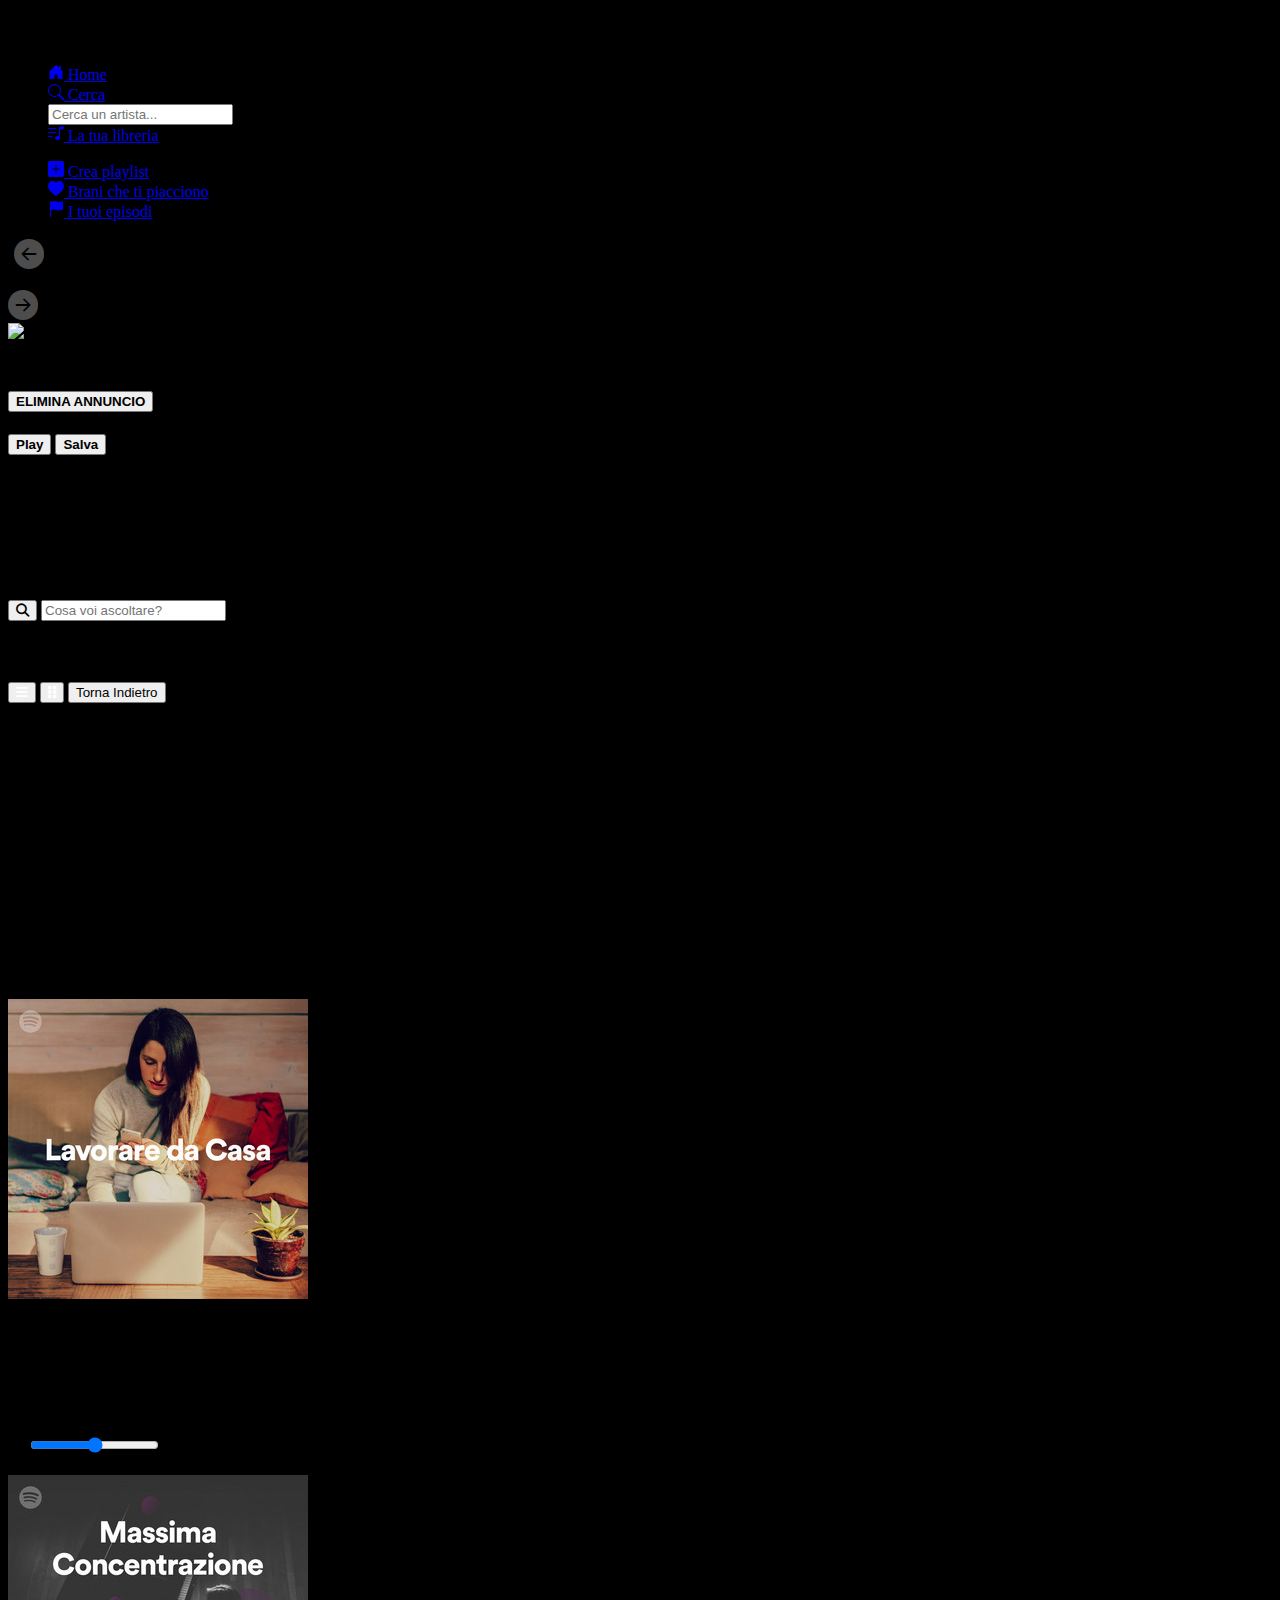
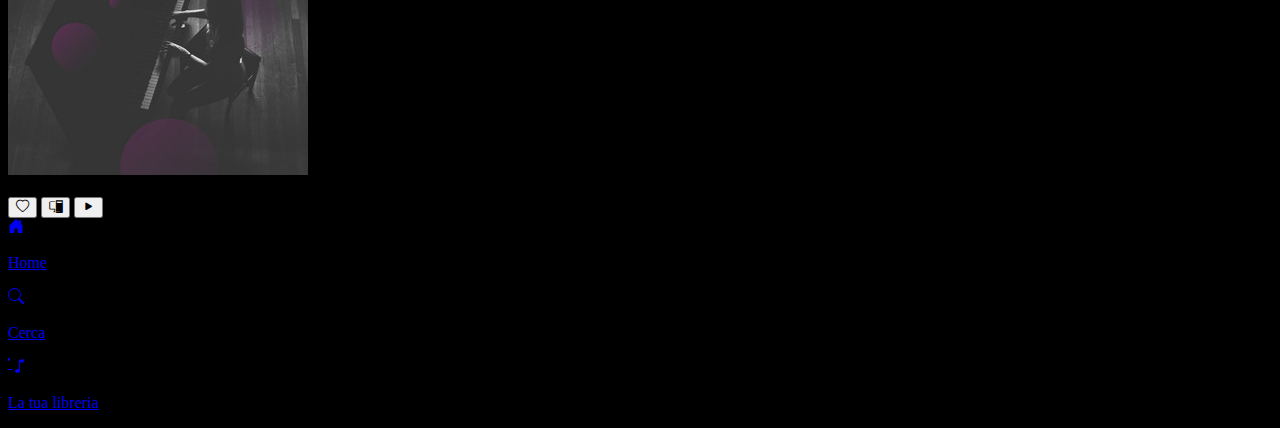
<file: index.html>
<!DOCTYPE html>
<html lang="en">
  <head>
    <meta charset="utf-8" />
    <meta name="viewport" content="width=device-width, initial-scale=1" />
    <title>SpotifyCopy-Home</title>
    <link
      href="https://cdn.jsdelivr.net/npm/bootstrap@5.3.5/dist/css/bootstrap.min.css"
      rel="stylesheet"
      integrity="sha384-SgOJa3DmI69IUzQ2PVdRZhwQ+dy64/BUtbMJw1MZ8t5HZApcHrRKUc4W0kG879m7"
      crossorigin="anonymous"
    />
    <link rel="stylesheet" href="https://cdnjs.cloudflare.com/ajax/libs/font-awesome/6.5.1/css/all.min.css" />
    <link href="https://cdn.jsdelivr.net/npm/bootstrap-icons@1.10.5/font/bootstrap-icons.css" rel="stylesheet" />
    <link rel="stylesheet" href="./assets/css/circular-font.css" />
    <link rel="stylesheet" href="./assets/css/search.css" />
    <link rel="stylesheet" href="./assets/css/home.css" />
  </head>
  <body>
    <div id="hero" class="container-fliud">
      <div class="row">
        <!--Colonna di sinistra-->
        <div class="d-none d-md-block col-md-2 text-light pt-4">
          <h5>
            <svg xmlns="http://www.w3.org/2000/svg" width="16" height="16" fill="currentColor" class="bi bi-three-dots" viewBox="0 0 16 16">
              <path d="M3 9.5a1.5 1.5 0 1 1 0-3 1.5 1.5 0 0 1 0 3m5 0a1.5 1.5 0 1 1 0-3 1.5 1.5 0 0 1 0 3m5 0a1.5 1.5 0 1 1 0-3 1.5 1.5 0 0 1 0 3" />
            </svg>
          </h5>

          <!--Prima lista-->
          <ul class="nav flex-column mb-3">
            <li class="nav-item">
              <a class="nav-link text-white px-0" href="#">
                <svg xmlns="http://www.w3.org/2000/svg" width="16" height="16" fill="currentColor" class="bi bi-house-door-fill" viewBox="0 0 16 16">
                  <path
                    d="M6.5 14.5v-3.505c0-.245.25-.495.5-.495h2c.25 0 .5.25.5.5v3.5a.5.5 0 0 0 .5.5h4a.5.5 0 0 0 .5-.5v-7a.5.5 0 0 0-.146-.354L13 5.793V2.5a.5.5 0 0 0-.5-.5h-1a.5.5 0 0 0-.5.5v1.293L8.354 1.146a.5.5 0 0 0-.708 0l-6 6A.5.5 0 0 0 1.5 7.5v7a.5.5 0 0 0 .5.5h4a.5.5 0 0 0 .5-.5"
                  />
                </svg>
                Home</a
              >
            </li>
            <li class="nav-item">
              <a class="nav-link text-white px-0" href="#" id="search-icon">
                <svg xmlns="http://www.w3.org/2000/svg" width="16" height="16" fill="currentColor" class="bi bi-search" viewBox="0 0 16 16">
                  <path
                    d="M11.742 10.344a6.5 6.5 0 1 0-1.397 1.398h-.001q.044.06.098.115l3.85 3.85a1 1 0 0 0 1.415-1.414l-3.85-3.85a1 1 0 0 0-.115-.1zM12 6.5a5.5 5.5 0 1 1-11 0 5.5 5.5 0 0 1 11 0"
                  />
                </svg>
                Cerca
              </a>
              <div id="search-container" class="d-none mt-2">
                <input type="text" id="search-input" class="form-control" placeholder="Cerca un artista..." />
              </div>
            </li>
            <li class="nav-item">
              <a class="nav-link text-white px-0" href="#">
                <svg xmlns="http://www.w3.org/2000/svg" width="16" height="16" fill="currentColor" class="bi bi-music-note-list" viewBox="0 0 16 16">
                  <path d="M12 13c0 1.105-1.12 2-2.5 2S7 14.105 7 13s1.12-2 2.5-2 2.5.895 2.5 2" />
                  <path fill-rule="evenodd" d="M12 3v10h-1V3z" />
                  <path d="M11 2.82a1 1 0 0 1 .804-.98l3-.6A1 1 0 0 1 16 2.22V4l-5 1z" />
                  <path
                    fill-rule="evenodd"
                    d="M0 11.5a.5.5 0 0 1 .5-.5H4a.5.5 0 0 1 0 1H.5a.5.5 0 0 1-.5-.5m0-4A.5.5 0 0 1 .5 7H8a.5.5 0 0 1 0 1H.5a.5.5 0 0 1-.5-.5m0-4A.5.5 0 0 1 .5 3H8a.5.5 0 0 1 0 1H.5a.5.5 0 0 1-.5-.5"
                  />
                </svg>
                La tua libreria</a
              >
            </li>
          </ul>

          <!--Seconda lista-->
          <ul class="nav flex-column mb-3">
            <li class="nav-item">
              <a class="nav-link text-white px-0" href="#">
                <svg xmlns="http://www.w3.org/2000/svg" width="16" height="16" fill="currentColor" class="bi bi-plus-square-fill" viewBox="0 0 16 16">
                  <path
                    d="M2 0a2 2 0 0 0-2 2v12a2 2 0 0 0 2 2h12a2 2 0 0 0 2-2V2a2 2 0 0 0-2-2zm6.5 4.5v3h3a.5.5 0 0 1 0 1h-3v3a.5.5 0 0 1-1 0v-3h-3a.5.5 0 0 1 0-1h3v-3a.5.5 0 0 1 1 0"
                  />
                </svg>
                Crea playlist</a
              >
            </li>
            <li class="nav-item">
              <a class="nav-link text-white px-0" href="#">
                <svg xmlns="http://www.w3.org/2000/svg" width="16" height="16" fill="currentColor" class="bi bi-heart-fill" viewBox="0 0 16 16">
                  <path fill-rule="evenodd" d="M8 1.314C12.438-3.248 23.534 4.735 8 15-7.534 4.736 3.562-3.248 8 1.314" />
                </svg>
                Brani che ti piacciono</a
              >
            </li>
            <li class="nav-item">
              <a class="nav-link text-white px-0" href="#">
                <svg xmlns="http://www.w3.org/2000/svg" width="16" height="16" fill="currentColor" class="bi bi-flag-fill" viewBox="0 0 16 16">
                  <path
                    d="M14.778.085A.5.5 0 0 1 15 .5V8a.5.5 0 0 1-.314.464L14.5 8l.186.464-.003.001-.006.003-.023.009a12 12 0 0 1-.397.15c-.264.095-.631.223-1.047.35-.816.252-1.879.523-2.71.523-.847 0-1.548-.28-2.158-.525l-.028-.01C7.68 8.71 7.14 8.5 6.5 8.5c-.7 0-1.638.23-2.437.477A20 20 0 0 0 3 9.342V15.5a.5.5 0 0 1-1 0V.5a.5.5 0 0 1 1 0v.282c.226-.079.496-.17.79-.26C4.606.272 5.67 0 6.5 0c.84 0 1.524.277 2.121.519l.043.018C9.286.788 9.828 1 10.5 1c.7 0 1.638-.23 2.437-.477a20 20 0 0 0 1.349-.476l.019-.007.004-.002h.001"
                  />
                </svg>
                I tuoi episodi</a
              >
            </li>
          </ul>

          <!--Terza lista-->
          <ul class="nav flex-column" id="lista-da-modificare-randomicamente">
            <!--
            <li class="nav-item">
              <a class="nav-link text-white px-0" href="#">early stage emily syndrome</a>
            </li>
            <li class="nav-item">
              <a class="nav-link text-white px-0" href="#">Be The Young</a>
            </li>
            <li class="nav-item">
              <a class="nav-link text-white px-0" href="#">saggio vibes</a>
            </li>
            <li class="nav-item">
              <a class="nav-link text-white px-0" href="#">2021 lol</a>
            </li>
            <li class="nav-item">
              <a class="nav-link text-white px-0" href="#">that fucking mood</a>
            </li>-->
          </ul>
        </div>

        <!--Colonna di mezzo-->
        <div id="middle-column" class="container col-12 col-md-10 col-xl-9 text-light pt-4">
          <div id="arrow-container" class="position-relative d-none d-md-flex justify-content-between align-items-center mb-2">
            <!--Qui dentro compariranno le freccie per spostarsi da una paggina ad un altra-->
            <!-- Freccia indietro 
            <i class="bi bi-chevron-left m-3 fs-4 text-white"></i>

             Freccia avanti 
            <i class="bi bi-chevron-right m-3 fs-4 text-white" style="left: 2.5rem"></i>-->
          </div>

          <!--Sezione album -->
          <div id="album" class="d-none d-lg-flex mb-4">
            <img id="copertina" class="me-3" alt="copertina album" />
            <div>
              <p>ALBUM</p>
              <button id="nascondi-btn" class="text-secondary rounded-3">
                <strong>ELIMINA ANNUNCIO</strong>
              </button>
              <h1 id="album-title"></h1>
              <p id="album-paragraph"></p>
              <div class="d-flex align-items-center">
                <button id="play-btn" class="btn me-2 rounded-5 px-4">
                  <strong>Play</strong>
                </button>
                <button class="btn btn-outline-light rounded-5 px-4">
                  <strong>Salva</strong>
                </button>
                <i class="bi bi-three-dots ms-3 fs-2"></i>
              </div>
            </div>
          </div>

          <!--Sezione buonasera-->
          <div class="d-flex justify-content-end aligh-items-center">
            <!--Piccolo menù visibile solo su mobile-->
            <div class="d-flex d-md-none justify-content-around w-25">
              <i class="bi bi-bell"></i>
              <i class="bi bi-clock-history"></i>
              <i class="bi bi-gear"></i>
            </div>
          </div>

          <div class="row mb-4" id="buonasera-section">
            <!--
            <div class="col-6 col-md-4">
              <div class="bg-dark mb-3 text-white rounded text-truncate">
                <img src="./assets/imgs/main/image-5.jpg" class="img-fluid me-2 rounded-start" alt="placeholder" />
                early stage emily syndrome
              </div>
            </div>
            <div class="col-6 col-md-4">
              <div class="bg-dark mb-3 text-white rounded text-truncate">
                <img src="./assets/imgs/main/image-6.jpg" class="img-fluid me-2 rounded-start" alt="placeholder" />
                Be The Young
              </div>
            </div>
            <div class="col-6 col-md-4">
              <div class="bg-dark mb-3 text-white rounded text-truncate">
                <img src="./assets/imgs/main/image-7.jpg" class="img-fluid me-2 rounded-start" alt="placeholder" />
                saggio vibes
              </div>
            </div>
            <div class="col-6 col-md-4">
              <div class="bg-dark mb-3 text-white rounded text-truncate">
                <img src="./assets/imgs/main/image-8.jpg" class="img-fluid me-2 rounded-start" alt="placeholder" />
                Brani che ti piacciono
              </div>
            </div>
            <div class="col-6 col-md-4">
              <div class="bg-dark mb-3 text-white rounded text-truncate">
                <img src="./assets/imgs/main/image-9.jpg" class="img-fluid me-2 rounded-start" alt="placeholder" />
                2021 lol
              </div>
            </div>
            <div class="col-6 col-md-4">
              <div class="bg-dark mb-3 text-white rounded text-truncate">
                <img src="./assets/imgs/main/image-10.jpg" class="img-fluid me-2 rounded-start" alt="placeholder" />
                Deep Dive with Ali Abdaal
              </div>
            </div>
            -->
          </div>

          <!--Sezione Altro che ti piace (ora usata per mettere le card)-->
          <!--<h4 class="mb-3">Altro di ciò che ti piace</h4>-->
          <div id="altro-che-ti-piace" class="row d-none d-md-flex justify-content-center">
            <!--Qui dentro compaiono le card-->
            <!--
            <div class="col-12 col-md-6 col-lg-3">
              <div class="card bg-dark text-white border-0 d-flex flex-column justify-content-around align-items-center rounded pt-3 mb-3">
                <img src="./assets/imgs/main/image-1.jpg" class="mb-4" alt="placeholder" />
                <div class="card-body">
                  <p><strong>Hot Hits Italia</strong></p>
                  <p>Autore</p>
                </div>
              </div>
            </div>
            <div class="col-12 col-md-6 col-lg-3">
              <div class="card bg-dark text-white border-0 d-flex flex-column justify-content-around align-items-center rounded pt-3 mb-3">
                <img src="./assets/imgs/main/image-11.jpg" class="mb-4" alt="placeholder" />
                <div class="card-body">
                  <p><strong>Hot Hits Italia</strong></p>
                  <p>Autore</p>
                </div>
              </div>
            </div>
            <div class="col-12 col-md-6 col-lg-3">
              <div class="card bg-dark text-white border-0 d-flex flex-column justify-content-around align-items-center rounded pt-3 mb-3">
                <img src="./assets/imgs/main/image-12.jpg" class="mb-4" alt="placeholder" />
                <div class="card-body">
                  <p><strong>Hot Hits Italia</strong></p>
                  <p>Autore</p>
                </div>
              </div>
            </div>
            <div class="col-12 col-md-6 col-lg-3">
              <div class="card bg-dark text-white border-0 d-flex flex-column justify-content-around align-items-center rounded pt-3 mb-3">
                <img src="./assets/imgs/main/image-13.jpg" class="mb-4" alt="placeholder" />
                <div class="card-body">
                  <p><strong>Hot Hits Italia</strong></p>
                  <p>Autore</p>
                </div>
              </div>-->
          </div>
          <!--
                    <div id="altro-che-ti-piace-small" class="d-flex d-md-none flex-column mb-3 pt-3 bg-dark rounded">
            <div class="d-flex w-100">
              <div class="w-50 d-flex justify-content-center aligh-items-center">
                <img src="./assets/imgs/main/image-19.jpg" class="img-fluid mb-4" alt="placeholder" />
              </div>
              <div>
                <p>Playlist</p>
                <p>Nome playlist</p>
              </div>
            </div>
            <div class="d-flex justify-content-between px-3">
              <div>
                <i class="bi bi-heart-fill"></i>
                <i class="bi bi-three-dots-vertical"></i>
              </div>
              <div class="d-flex justify-content-around w-25">
                <p>Numero brani</p>
                <i class="bi bi-play-circle-fill"></i>
              </div>
            </div>
          </div>
          <div id="altro-che-ti-piace-small" class="d-flex d-md-none flex-column mb-3 pt-3 bg-dark rounded">
            <div class="d-flex w-100">
              <div class="w-50 d-flex justify-content-center aligh-items-center">
                <img src="./assets/imgs/main/image-10.jpg" class="img-fluid mb-4" alt="placeholder" />
              </div>
              <div>
                <p>Playlist</p>
                <p>Nome playlist</p>
              </div>
            </div>
            <div class="d-flex justify-content-between px-3">
              <div>
                <i class="bi bi-heart-fill"></i>
                <i class="bi bi-three-dots-vertical"></i>
              </div>
              <div class="d-flex justify-content-around w-25">
                <p>Numero brani</p>
                <i class="bi bi-play-circle-fill"></i>
              </div>
            </div>
          </div>
          <div id="altro-che-ti-piace-small" class="d-flex d-md-none flex-column mb-3 pt-3 bg-dark rounded">
            <div class="d-flex w-100">
              <div class="w-50 d-flex justify-content-center aligh-items-center">
                <img src="./assets/imgs/main/image-8.jpg" class="img-fluid mb-4" alt="placeholder" />
              </div>
              <div>
                <p>Playlist</p>
                <p>Nome playlist</p>
              </div>
            </div>
            <div class="d-flex justify-content-between px-3">
              <div>
                <i class="bi bi-heart-fill"></i>
                <i class="bi bi-three-dots-vertical"></i>
              </div>
              <div class="d-flex justify-content-around w-25">
                <p>Numero brani</p>
                <i class="bi bi-play-circle-fill"></i>
              </div>
            </div>
          </div>
          <div id="altro-che-ti-piace-small" class="d-flex d-md-none flex-column mb-3 pt-3 bg-dark rounded">
            <div class="d-flex w-100">
              <div class="w-50 d-flex justify-content-center aligh-items-center">
                <img src="./assets/imgs/main/image-5.jpg" class="img-fluid mb-4" alt="placeholder" />
              </div>
              <div>
                <p>Playlist</p>
                <p>Nome playlist</p>
              </div>
            </div>
            <div class="d-flex justify-content-between px-3">
              <div>
                <i class="bi bi-heart-fill"></i>
                <i class="bi bi-three-dots-vertical"></i>
              </div>
              <div class="d-flex justify-content-around w-25">
                <p>Numero brani</p>
                <i class="bi bi-play-circle-fill"></i>
              </div>
            </div>
          </div>
          -->
        </div>
        <!-- Sezione ricerca -->
        <div id="search-results" class="col-8 md-col-12 p-4 d-none">
          <h3 class="text-light">Cerca</h3>

          <div class="input-group mb-4">
            <button class="btn btn-dark" id="search-button"><i class="fa-solid fa-magnifying-glass"></i></button>
            <input type="text" id="search-input" class="form-control bg-dark border-0" placeholder="Cosa voi ascoltare?" style="color: #ffffff" />
          </div>
          <h4 class="text-light">Sfoglia tutto</h4>
          <div class="btn-group justify-content-end" role="group" aria-label="Basic mixed styles example">
            <button class="btn btn-dark" id="clear-button"><i class="fa-solid fa-bars" style="color: #ffffff"></i></button>
            <button class="btn btn-dark" id="close-button"><i class="fa-solid fa-grip-vertical" style="color: #ffffff"></i></button>
            <button id="back-button-home" class="btn btn-dark">Torna Indietro</button>
          </div>
          <div class="d-flex justify-content-bet md-text-center">
            <div class="row" id="results-container">
              <!-- Colonna -->
            </div>
          </div>
        </div>
        <!--Colonna di destra-->
        <div class="col-1 d-none d-xl-block text-light pt-4" id="left-column">
          <div class="d-flex justify-content-between aligh-items-center" id="friends-section">
            <h6 class="d-inline-block text-truncate w-50">
              <strong>Attività amici</strong>
            </h6>
            <div class="d-flex justify-content-evenly">
              <i class="bi bi-person-plus"></i>
              <i class="bi bi-x" id="close-window"></i>
            </div>
          </div>

          <div class="mb-3 friends-block d-flex justify-content-around aligh-items-top">
            <i class="bi bi-person-circle me-2"></i>
            <div class="text-truncate">
              <strong>Charlie Hookham</strong><br />
              In Camera - Yumi Zouma<br />
              4 ore
            </div>
          </div>
          <div class="mb-3 friends-block d-flex justify-content-around aligh-items-top">
            <i class="bi bi-person-circle me-2"></i>
            <div class="text-truncate">
              <strong>lightdark02</strong><br />
              Aimed to Kill - Jade LeMac<br />
              8 ore
            </div>
          </div>
          <div class="friends-block d-flex justify-content-around aligh-items-top">
            <i class="bi bi-person-circle me-2"></i>
            <div class="text-truncate">
              <strong>Valeria Traverso</strong><br />
              New Kings - Sleeping Wolf<br />
              3 giorni
            </div>
          </div>
        </div>
      </div>
    </div>

    <!--Player bar per schermi grandi-->
    <div id="player" class="d-none d-md-flex row bg-dark text-white align-items-center py-4 px-4">
      <div class="col-3 d-flex align-items-center">
        <!--Sezione di sinistra del player (Img, nome canzone e autore)-->
        <img src="./assets/imgs/main/image-16.jpg" class="me-2" alt="brano" />
        <div>
          <div>Fat Funny Friend</div>
          <div class="small">Maddie Zahm</div>
        </div>
        <svg xmlns="http://www.w3.org/2000/svg" width="16" height="16" fill="currentColor" class="bi bi-heart ms-4" viewBox="0 0 16 16">
          <path
            d="m8 2.748-.717-.737C5.6.281 2.514.878 1.4 3.053c-.523 1.023-.641 2.5.314 4.385.92 1.815 2.834 3.989 6.286 6.357 3.452-2.368 5.365-4.542 6.286-6.357.955-1.886.838-3.362.314-4.385C13.486.878 10.4.28 8.717 2.01zM8 15C-7.333 4.868 3.279-3.04 7.824 1.143q.09.083.176.171a3 3 0 0 1 .176-.17C12.72-3.042 23.333 4.867 8 15"
          />
        </svg>
      </div>
      <div class="col-6 text-center d-flex flex-column aligh-items-center">
        <!--Sezione centrale del player (controlli)-->
        <div class="col-6 d-flex flex-column align-items-center" style="width: 100%">
          <!-- Controlli -->
          <div class="d-flex align-items-center gap-3">
            <i class="bi bi-shuffle pointer-hover"></i>
            <i class="bi bi-skip-backward-fill fs-5 pointer-hover"></i>
            <i class="bi bi-play-circle-fill fs-2 pointer-hover"></i>
            <i class="bi bi-skip-forward-fill fs-5 pointer-hover"></i>
            <i class="bi bi-repeat pointer-hover"></i>
          </div>
        </div>
        <!--Barra avanzamento della canzone-->
        <div class="d-flex align-items-center gap-2 w-100 mt-1">
          <small>1:32</small>
          <div id="barra-avanzamento" class="flex-grow-1 bg-secondary rounded" style="height: 4px">
            <div class="bg-white" style="width: 35%; height: 100%"></div>
          </div>
          <small>3:45</small>
        </div>
      </div>
      <div class="col-3 d-flex justify-content-end">
        <!--Sezione destra (volume & altro)-->
        <div class="col-3 d-flex justify-content-end align-items-center gap-3">
          <i id="mic-btn" class="bi bi-mic"></i>
          <i id="list-btn" class="bi bi-list"></i>
          <i id="pc-btn" class="bi bi-pc-display"></i>
          <div class="d-flex align-items-center gap-2">
            <i class="bi bi-volume-up volume-btn"></i>
            <input type="range" class="volume-slider d-none" min="0" max="100" value="50" />
          </div>
          <i class="bi bi-arrows-angle-expand"></i>
        </div>
      </div>
    </div>

    <!--Player bar per schermi piccoli-->
    <div class="mobile-player-bar d-md-none d-flex aligh-items-center rounded">
      <img src="./assets/imgs/main/image-3.jpg" alt="Copertina" class="cover" />
      <div class="track-text">
        <span class="track-title">Supernatural Parody</span>
        <span class="track-artist">The Hillywood Show</span>
      </div>

      <!--Controlli player bar per schermi piccoli-->
      <div class="icons d-flex justify-content-evenly w-25">
        <button class="icon-btn"><i class="bi bi-heart"></i></button>
        <button class="icon-btn"><i class="bi bi-pc-display"></i></button>
        <button class="icon-btn"><i class="bi bi-play-fill"></i></button>
      </div>
    </div>

    <!--Controlli per schermi piccoli-->
    <div id="mobile-nav" class="d-md-none d-flex justify-content-evenly position-sticky bottom-0 w-100">
      <a class="nav-link text-white px-0 d-flex flex-column align-items-center" href="#">
        <svg xmlns="http://www.w3.org/2000/svg" width="16" height="16" fill="currentColor" class="bi bi-house-door-fill" viewBox="0 0 16 16">
          <path
            d="M6.5 14.5v-3.505c0-.245.25-.495.5-.495h2c.25 0 .5.25.5.5v3.5a.5.5 0 0 0 .5.5h4a.5.5 0 0 0 .5-.5v-7a.5.5 0 0 0-.146-.354L13 5.793V2.5a.5.5 0 0 0-.5-.5h-1a.5.5 0 0 0-.5.5v1.293L8.354 1.146a.5.5 0 0 0-.708 0l-6 6A.5.5 0 0 0 1.5 7.5v7a.5.5 0 0 0 .5.5h4a.5.5 0 0 0 .5-.5"
          />
        </svg>
        <p>Home</p>
      </a>

      <a class="nav-link text-white px-0 d-flex flex-column align-items-center" id="open-search" href="#">
        <svg xmlns="http://www.w3.org/2000/svg" width="16" height="16" fill="currentColor" class="bi bi-search" viewBox="0 0 16 16">
          <path
            d="M11.742 10.344a6.5 6.5 0 1 0-1.397 1.398h-.001q.044.06.098.115l3.85 3.85a1 1 0 0 0 1.415-1.414l-3.85-3.85a1 1 0 0 0-.115-.1zM12 6.5a5.5 5.5 0 1 1-11 0 5.5 5.5 0 0 1 11 0"
          />
        </svg>
        <p>Cerca</p>
      </a>

      <a class="nav-link text-white px-0 d-flex flex-column align-items-center" href="#">
        <svg xmlns="http://www.w3.org/2000/svg" width="16" height="16" fill="currentColor" class="bi bi-music-note-list" viewBox="0 0 16 16">
          <path d="M12 13c0 1.105-1.12 2-2.5 2S7 14.105 7 13s1.12-2 2.5-2 2.5.895 2.5 2" />
          <path fill-rule="evenodd" d="M12 3v10h-1V3z" />
          <path d="M11 2.82a1 1 0 0 1 .804-.98l3-.6A1 1 0 0 1 16 2.22V4l-5 1z" />
          <path
            fill-rule="evenodd"
            d="M0 11.5a.5.5 0 0 1 .5-.5H4a.5.5 0 0 1 0 1H.5a.5.5 0 0 1-.5-.5m0-4A.5.5 0 0 1 .5 3H8a.5.5 0 0 1 0 1H.5a.5.5 0 0 1-.5-.5m0-4A.5.5 0 0 1 .5 3H8a.5.5 0 0 1 0 1H.5a.5.5 0 0 1-.5-.5"
          />
        </svg>
        <p>La tua libreria</p>
      </a>
    </div>

    <script
      src="https://cdn.jsdelivr.net/npm/bootstrap@5.3.5/dist/js/bootstrap.bundle.min.js"
      integrity="sha384-k6d4wzSIapyDyv1kpU366/PK5hCdSbCRGRCMv+eplOQJWyd1fbcAu9OCUj5zNLiq"
      crossorigin="anonymous"
    ></script>
    <script src="./assets/js/search.js"></script>
    <script src="./assets/js/index.js"></script>
  </body>
</html>
</file>
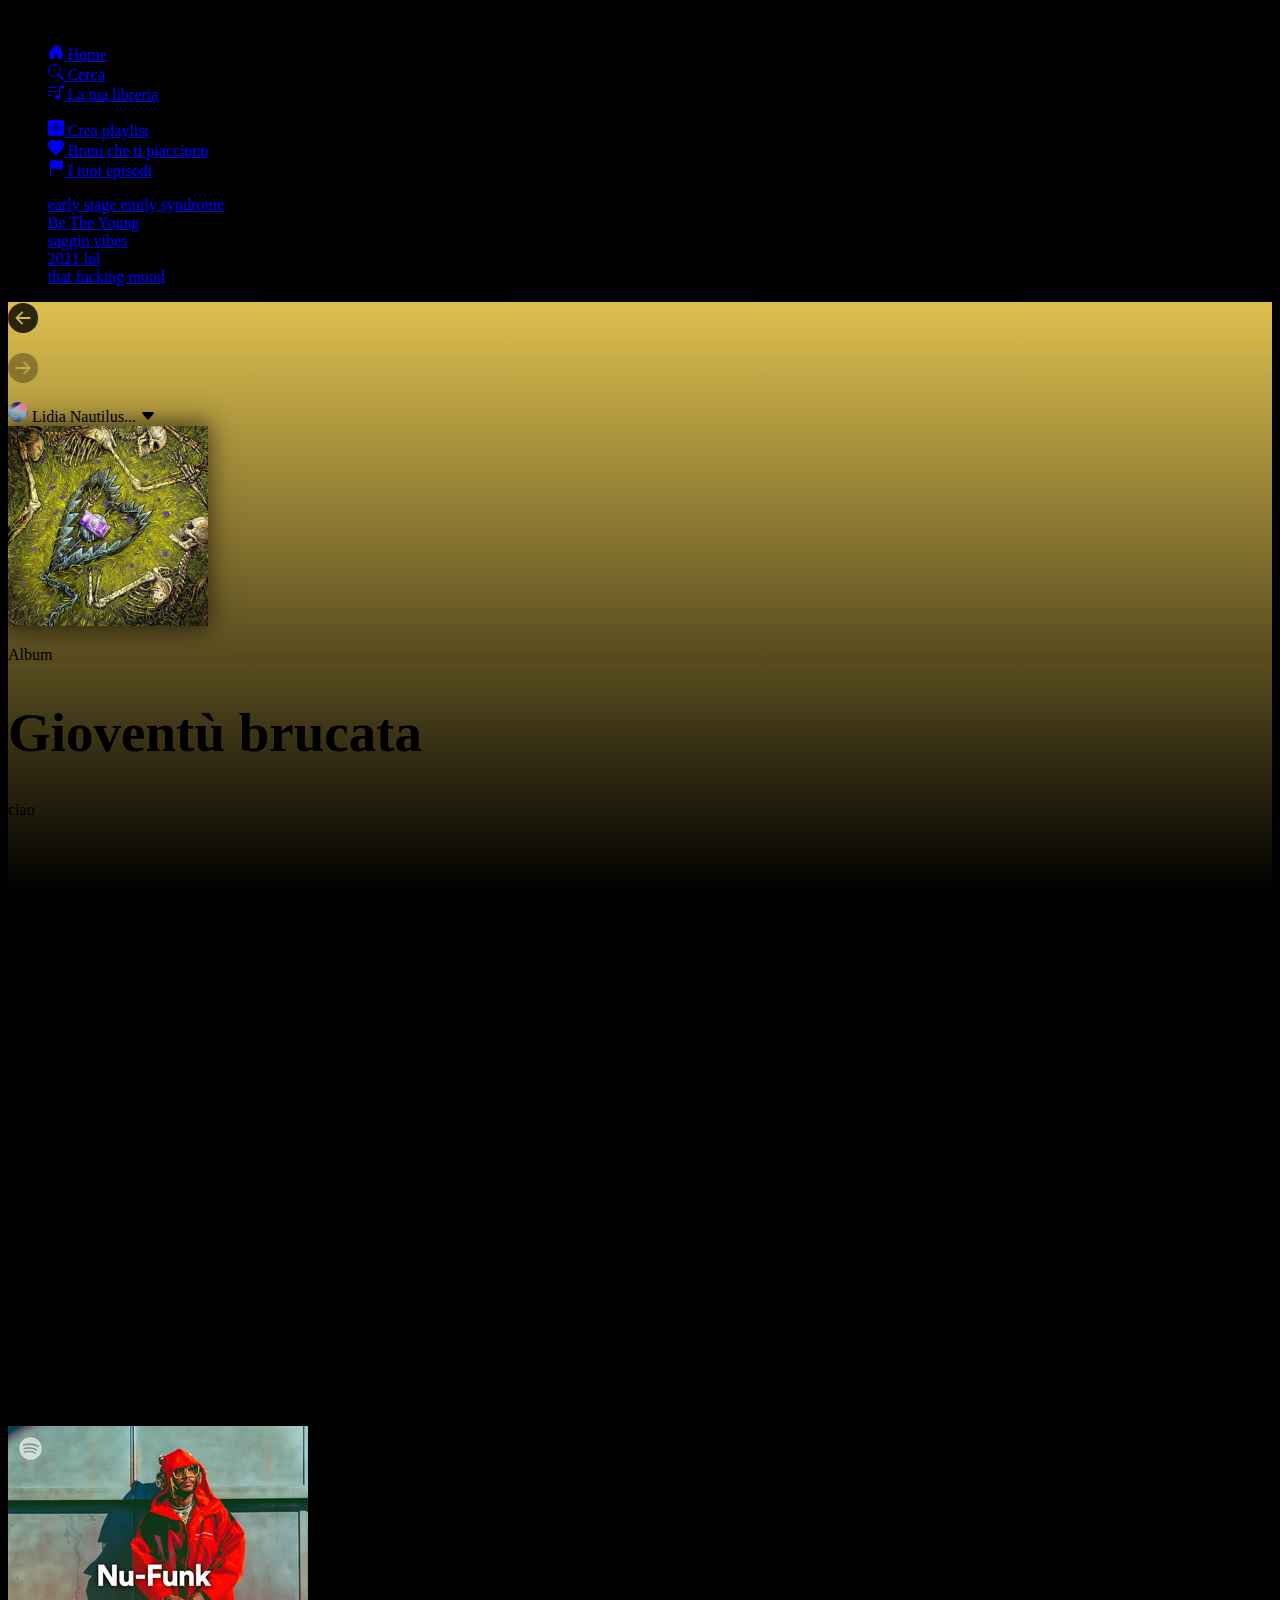
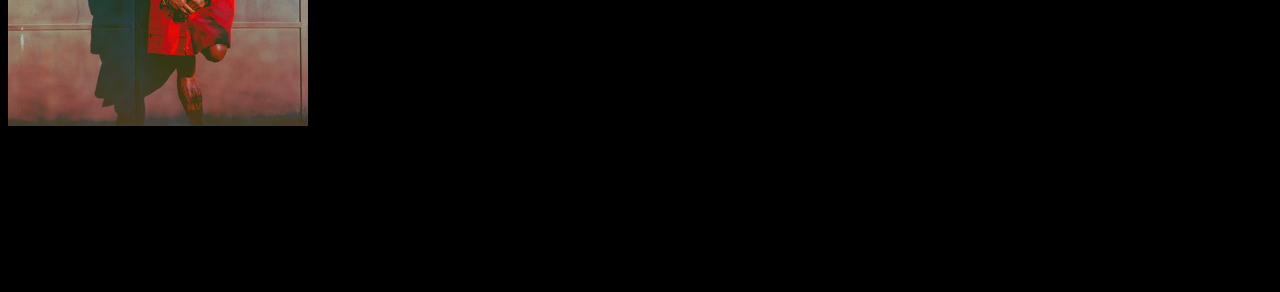
<file: album-page.html>
<!DOCTYPE html>
<html lang="en">
  <head>
    <meta charset="utf-8" />
    <meta name="viewport" content="width=device-width, initial-scale=1" />
    <link
      rel="stylesheet"
      href="https://cdn.jsdelivr.net/npm/bootstrap-icons@1.12.1/font/bootstrap-icons.min.css"
    />
    <title>SpotifyCopy-Album-Page</title>
    <link
      href="https://cdn.jsdelivr.net/npm/bootstrap@5.3.5/dist/css/bootstrap.min.css"
      rel="stylesheet"
      integrity="sha384-SgOJa3DmI69IUzQ2PVdRZhwQ+dy64/BUtbMJw1MZ8t5HZApcHrRKUc4W0kG879m7"
      crossorigin="anonymous"
    />
    <link rel="stylesheet" href="./assets/css/circular-font.css" />
    <link rel="stylesheet" href="./assets/css/home.css" />
  </head>
  <body>
    <div id="hero" class="container-fliud">
      <div class="row">
        <div class="col-3 text-light">
          <svg
            xmlns="http://www.w3.org/2000/svg"
            width="16"
            height="16"
            fill="currentColor"
            class="bi bi-three-dots"
            viewBox="0 0 16 16"
          >
            <path
              d="M3 9.5a1.5 1.5 0 1 1 0-3 1.5 1.5 0 0 1 0 3m5 0a1.5 1.5 0 1 1 0-3 1.5 1.5 0 0 1 0 3m5 0a1.5 1.5 0 1 1 0-3 1.5 1.5 0 0 1 0 3"
            />
          </svg>

          <ul class="nav flex-column mb-3">
            <li class="nav-item">
              <a class="nav-link text-white px-0" href="#">
                <svg
                  xmlns="http://www.w3.org/2000/svg"
                  width="16"
                  height="16"
                  fill="currentColor"
                  class="bi bi-house-door-fill"
                  viewBox="0 0 16 16"
                >
                  <path
                    d="M6.5 14.5v-3.505c0-.245.25-.495.5-.495h2c.25 0 .5.25.5.5v3.5a.5.5 0 0 0 .5.5h4a.5.5 0 0 0 .5-.5v-7a.5.5 0 0 0-.146-.354L13 5.793V2.5a.5.5 0 0 0-.5-.5h-1a.5.5 0 0 0-.5.5v1.293L8.354 1.146a.5.5 0 0 0-.708 0l-6 6A.5.5 0 0 0 1.5 7.5v7a.5.5 0 0 0 .5.5h4a.5.5 0 0 0 .5-.5"
                  />
                </svg>
                Home</a
              >
            </li>
            <li class="nav-item">
              <a class="nav-link text-white px-0" href="#">
                <svg
                  xmlns="http://www.w3.org/2000/svg"
                  width="16"
                  height="16"
                  fill="currentColor"
                  class="bi bi-search"
                  viewBox="0 0 16 16"
                >
                  <path
                    d="M11.742 10.344a6.5 6.5 0 1 0-1.397 1.398h-.001q.044.06.098.115l3.85 3.85a1 1 0 0 0 1.415-1.414l-3.85-3.85a1 1 0 0 0-.115-.1zM12 6.5a5.5 5.5 0 1 1-11 0 5.5 5.5 0 0 1 11 0"
                  />
                </svg>
                Cerca</a
              >
            </li>
            <li class="nav-item">
              <a class="nav-link text-white px-0" href="#">
                <svg
                  xmlns="http://www.w3.org/2000/svg"
                  width="16"
                  height="16"
                  fill="currentColor"
                  class="bi bi-music-note-list"
                  viewBox="0 0 16 16"
                >
                  <path
                    d="M12 13c0 1.105-1.12 2-2.5 2S7 14.105 7 13s1.12-2 2.5-2 2.5.895 2.5 2"
                  />
                  <path fill-rule="evenodd" d="M12 3v10h-1V3z" />
                  <path
                    d="M11 2.82a1 1 0 0 1 .804-.98l3-.6A1 1 0 0 1 16 2.22V4l-5 1z"
                  />
                  <path
                    fill-rule="evenodd"
                    d="M0 11.5a.5.5 0 0 1 .5-.5H4a.5.5 0 0 1 0 1H.5a.5.5 0 0 1-.5-.5m0-4A.5.5 0 0 1 .5 7H8a.5.5 0 0 1 0 1H.5a.5.5 0 0 1-.5-.5m0-4A.5.5 0 0 1 .5 3H8a.5.5 0 0 1 0 1H.5a.5.5 0 0 1-.5-.5"
                  />
                </svg>
                La tua libreria</a
              >
            </li>
          </ul>
          <ul class="nav flex-column mb-3">
            <li class="nav-item">
              <a class="nav-link text-white px-0" href="#">
                <svg
                  xmlns="http://www.w3.org/2000/svg"
                  width="16"
                  height="16"
                  fill="currentColor"
                  class="bi bi-plus-square-fill"
                  viewBox="0 0 16 16"
                >
                  <path
                    d="M2 0a2 2 0 0 0-2 2v12a2 2 0 0 0 2 2h12a2 2 0 0 0 2-2V2a2 2 0 0 0-2-2zm6.5 4.5v3h3a.5.5 0 0 1 0 1h-3v3a.5.5 0 0 1-1 0v-3h-3a.5.5 0 0 1 0-1h3v-3a.5.5 0 0 1 1 0"
                  />
                </svg>
                Crea playlist</a
              >
            </li>
            <li class="nav-item">
              <a class="nav-link text-white px-0" href="#">
                <svg
                  xmlns="http://www.w3.org/2000/svg"
                  width="16"
                  height="16"
                  fill="currentColor"
                  class="bi bi-heart-fill"
                  viewBox="0 0 16 16"
                >
                  <path
                    fill-rule="evenodd"
                    d="M8 1.314C12.438-3.248 23.534 4.735 8 15-7.534 4.736 3.562-3.248 8 1.314"
                  />
                </svg>
                Brani che ti piacciono</a
              >
            </li>
            <li class="nav-item">
              <a class="nav-link text-white px-0" href="#">
                <svg
                  xmlns="http://www.w3.org/2000/svg"
                  width="16"
                  height="16"
                  fill="currentColor"
                  class="bi bi-flag-fill"
                  viewBox="0 0 16 16"
                >
                  <path
                    d="M14.778.085A.5.5 0 0 1 15 .5V8a.5.5 0 0 1-.314.464L14.5 8l.186.464-.003.001-.006.003-.023.009a12 12 0 0 1-.397.15c-.264.095-.631.223-1.047.35-.816.252-1.879.523-2.71.523-.847 0-1.548-.28-2.158-.525l-.028-.01C7.68 8.71 7.14 8.5 6.5 8.5c-.7 0-1.638.23-2.437.477A20 20 0 0 0 3 9.342V15.5a.5.5 0 0 1-1 0V.5a.5.5 0 0 1 1 0v.282c.226-.079.496-.17.79-.26C4.606.272 5.67 0 6.5 0c.84 0 1.524.277 2.121.519l.043.018C9.286.788 9.828 1 10.5 1c.7 0 1.638-.23 2.437-.477a20 20 0 0 0 1.349-.476l.019-.007.004-.002h.001"
                  />
                </svg>
                I tuoi episodi</a
              >
            </li>
          </ul>
          <ul class="nav flex-column">
            <li class="nav-item">
              <a class="nav-link text-white px-0" href="#"
                >early stage emily syndrome</a
              >
            </li>
            <li class="nav-item">
              <a class="nav-link text-white px-0" href="#">Be The Young</a>
            </li>
            <li class="nav-item">
              <a class="nav-link text-white px-0" href="#">saggio vibes</a>
            </li>
            <li class="nav-item">
              <a class="nav-link text-white px-0" href="#">2021 lol</a>
            </li>
            <li class="nav-item">
              <a class="nav-link text-white px-0" href="#">that fucking mood</a>
            </li>
          </ul>
        </div>
        <div class="container col-7 text-light">
          <!-- Album -->
          <div
            style="
              background: #ddbf4e;
              background: linear-gradient(
                180deg,
                rgba(221, 191, 78, 1) 0%,
                rgba(0, 0, 0, 1) 66%
              );
              height: 100vh;
            "
          >
            <div class="containerNav d-flex w-100 align-items-center">
              <div class="arrow d-flex">
                <p class="ms-1">
                  <span
                    ><i
                      class="bi bi-arrow-left-circle-fill"
                      style="color: black; font-size: 30px; opacity: 0.8"
                    ></i
                  ></span>
                </p>
                <p class="ms-2">
                  <span
                    ><i
                      class="bi bi-arrow-right-circle-fill"
                      style="color: black; opacity: 0.3; font-size: 30px"
                    ></i
                  ></span>
                </p>
              </div>
              <div class="ms-auto profile me-2">
                <div
                  class="d-inline-flex align-items-center bg-dark text-white px-2 py-1"
                  style="border-radius: 50px"
                >
                  <img
                    src="./assets/imgs/search/image-1.jpeg"
                    alt=""
                    height="auto"
                    style="border-radius: 50%; width: 20px"
                    class="me-2"
                  />
                  <span>
                    Lidia Nautilus...
                    <i class="bi bi-caret-down-fill ms-1"></i>
                  </span>
                </div>
              </div>
            </div>
            <div class="container-fluid mt-2 ms-2 d-flex align-items-center">
              <img
                src="./assets/imgs/main/Viola_Album_Cover.jpg"
                alt=""
                style="
                  width: 200px;
                  box-shadow: -2px 0px 23px 3px rgba(0, 0, 0, 0.63);
                "
              />
              <div class="container-d-flex ms-2">
                <p class="mb-0">Album</p>
                <h1 class="fw-bold" style="font-size: 55px">
                  Gioventù brucata
                </h1>
                <p class="m-0">ciao</p>
              </div>
            </div>
          </div>
        </div>
        <div class="col-2 text-light">
          <h6>Attività amici</h6>
          <div class="mb-3">
            <strong>Charlie Hookham</strong><br />
            In Camera - Yumi Zouma<br />
            4 ore
          </div>
          <div class="mb-3">
            <strong>lightdark02</strong><br />
            Aimed to Kill - Jade LeMac<br />
            8 ore
          </div>
          <div>
            <strong>Valeria Traverso</strong><br />
            New Kings - Sleeping Wolf<br />
            3 giorni
          </div>
        </div>
      </div>
    </div>

    <!-- Player bar -->
    <div id="player" class="row bg-black text-white py-2 px-3 fixed-bottom">
      <div class="col-3 d-flex align-items-center">
        <img src="./assets/imgs/search/image-32.jpg" class="me-2" alt="brano" />
        <div>
          <div>Fat Funny Friend</div>
          <div class="small">Maddie Zahm</div>
        </div>
        <svg
          xmlns="http://www.w3.org/2000/svg"
          width="16"
          height="16"
          fill="currentColor"
          class="bi bi-heart ms-4"
          viewBox="0 0 16 16"
        >
          <path
            d="m8 2.748-.717-.737C5.6.281 2.514.878 1.4 3.053c-.523 1.023-.641 2.5.314 4.385.92 1.815 2.834 3.989 6.286 6.357 3.452-2.368 5.365-4.542 6.286-6.357.955-1.886.838-3.362.314-4.385C13.486.878 10.4.28 8.717 2.01zM8 15C-7.333 4.868 3.279-3.04 7.824 1.143q.09.083.176.171a3 3 0 0 1 .176-.17C12.72-3.042 23.333 4.867 8 15"
          />
        </svg>
      </div>
      <div class="col-6 text-center d-flex flex-column aligh-items-center">
        <!-- Sezione centrale: controlli -->
        <div
          class="col-6 d-flex flex-column align-items-center"
          style="width: 100%"
        >
          <!-- Controlli -->
          <div class="d-flex align-items-center gap-3">
            <i class="bi bi-shuffle pointer-hover"></i>
            <i class="bi bi-skip-backward-fill fs-5 pointer-hover"></i>
            <i class="bi bi-play-circle-fill fs-2 pointer-hover"></i>
            <i class="bi bi-skip-forward-fill fs-5 pointer-hover"></i>
            <i class="bi bi-repeat pointer-hover"></i>
          </div>
        </div>
        <!-- Barra avanzamento -->
        <div class="d-flex align-items-center gap-2 w-100 mt-1">
          <small>1:32</small>
          <div
            id="barra-avanzamento"
            class="flex-grow-1 bg-secondary rounded"
            style="height: 4px"
          >
            <div class="bg-white" style="width: 35%; height: 100%"></div>
          </div>
          <small>3:45</small>
        </div>
      </div>
      <div class="col-3 d-flex justify-content-end">
        <!-- Sezione destra: volume & altro -->
        <div class="col-3 d-flex justify-content-end align-items-center gap-3">
          <i class="bi bi-mic"></i>
          <i class="bi bi-list"></i>
          <i class="bi bi-pc-display"></i>
          <i class="bi bi-volume-up"></i>
          <div class="bg-secondary rounded" style="width: 80px; height: 4px">
            <div class="bg-white" style="width: 50%; height: 100%"></div>
          </div>
          <i class="bi bi-arrows-angle-expand"></i>
        </div>
      </div>
    </div>

    <script
      src="https://cdn.jsdelivr.net/npm/bootstrap@5.3.5/dist/js/bootstrap.bundle.min.js"
      integrity="sha384-k6d4wzSIapyDyv1kpU366/PK5hCdSbCRGRCMv+eplOQJWyd1fbcAu9OCUj5zNLiq"
      crossorigin="anonymous"
    ></script>
  </body>
</html>
</file>
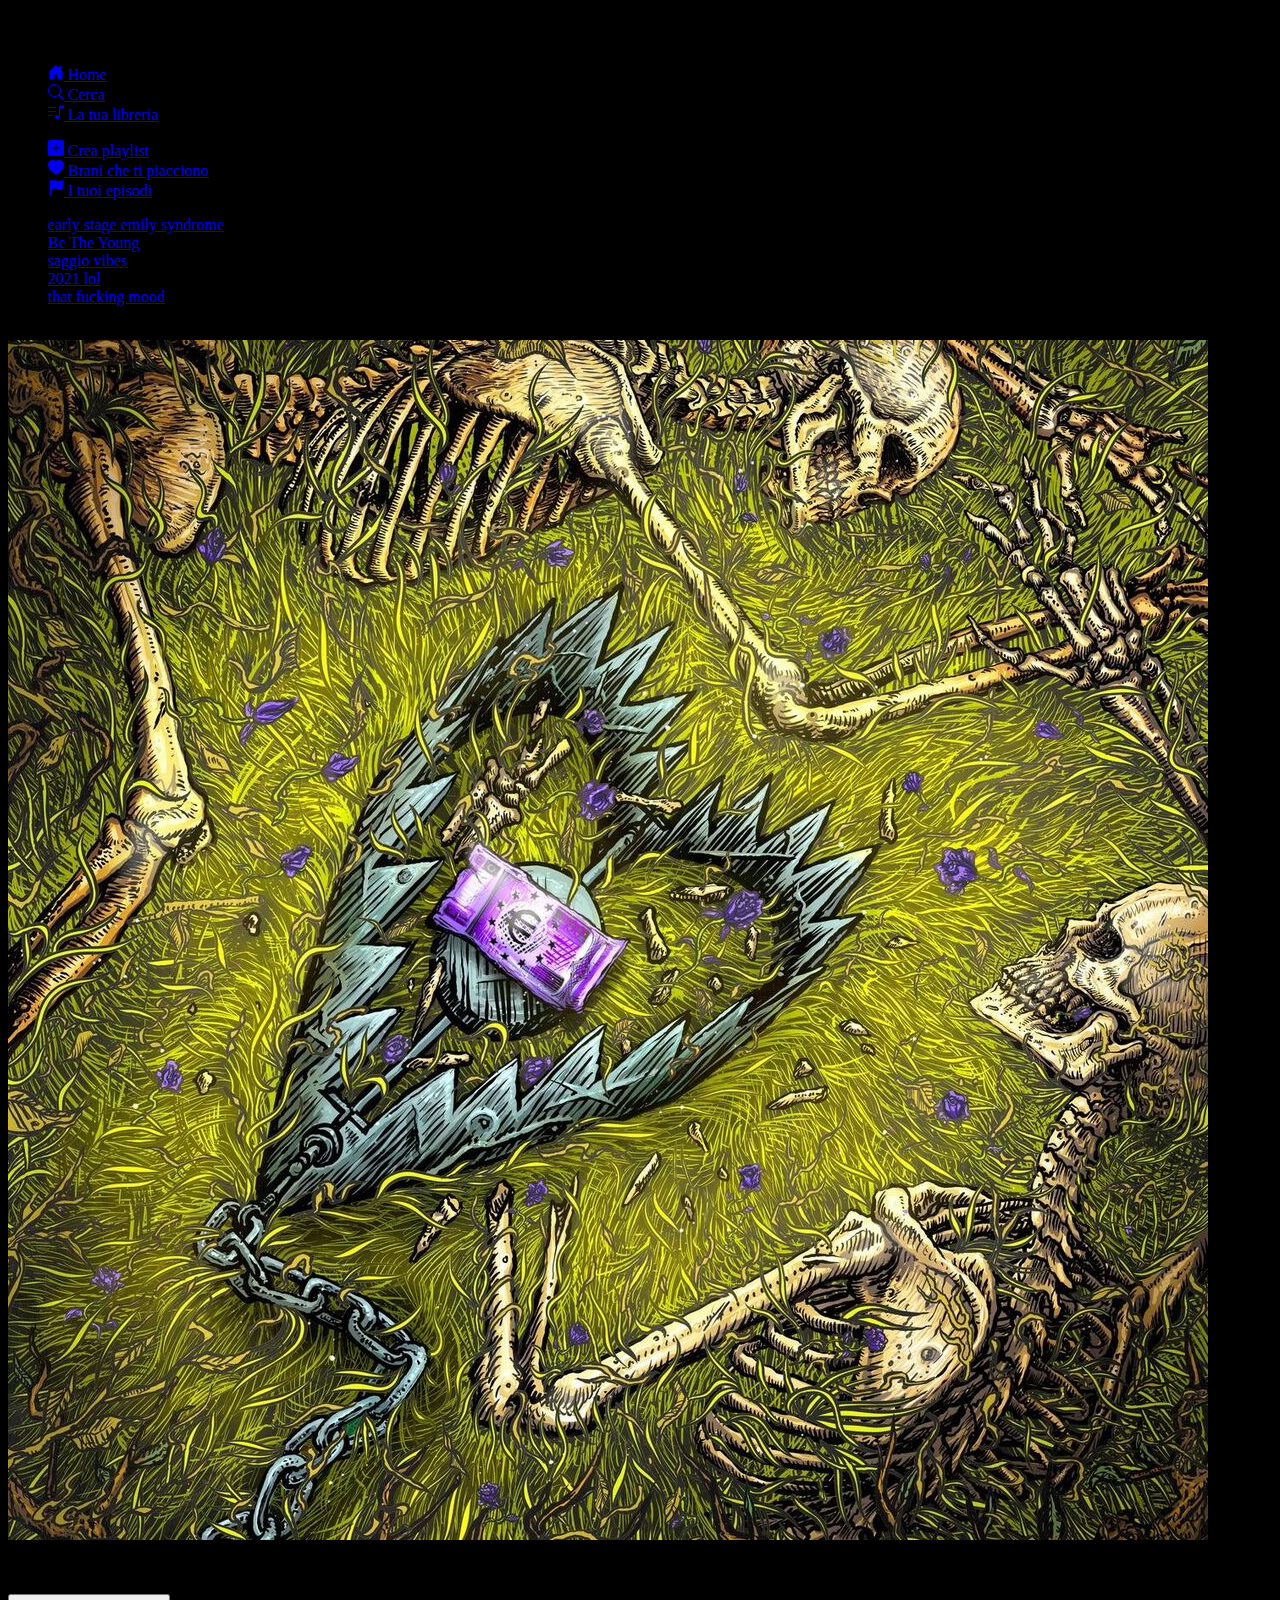
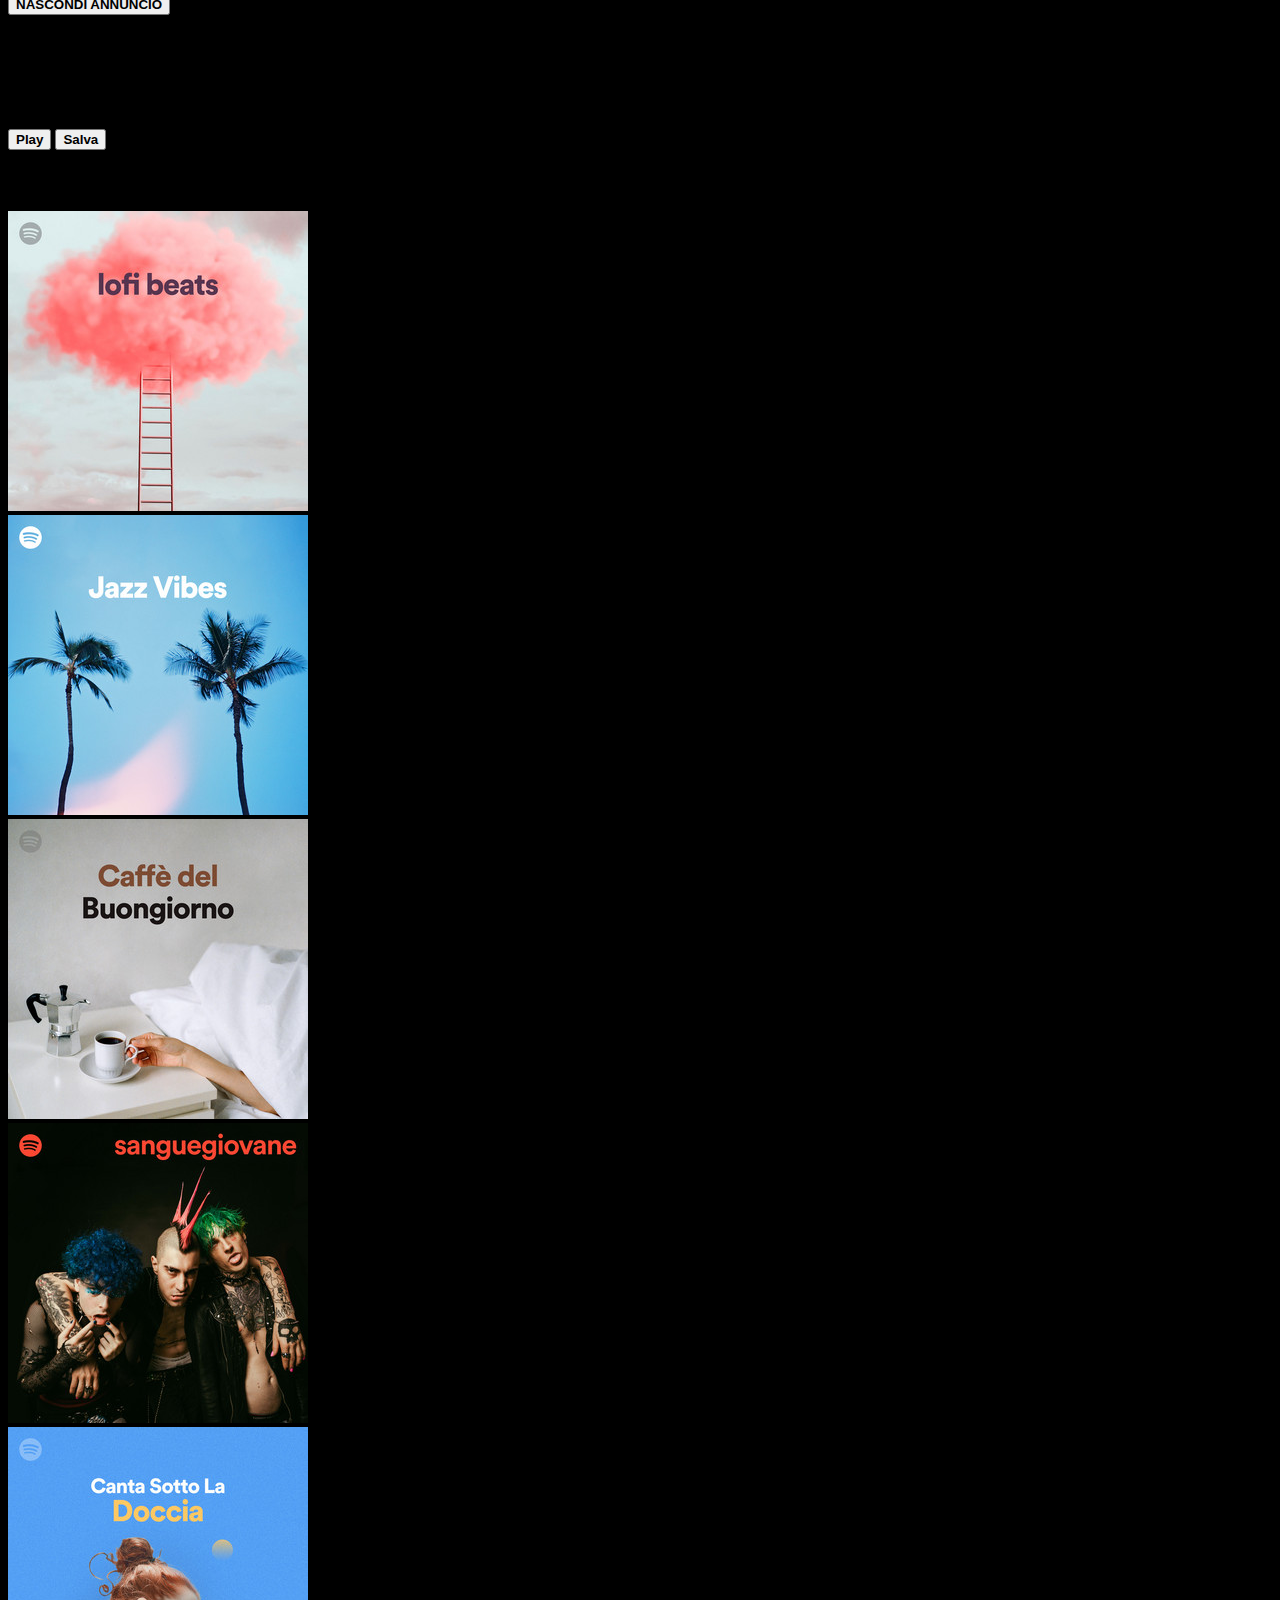
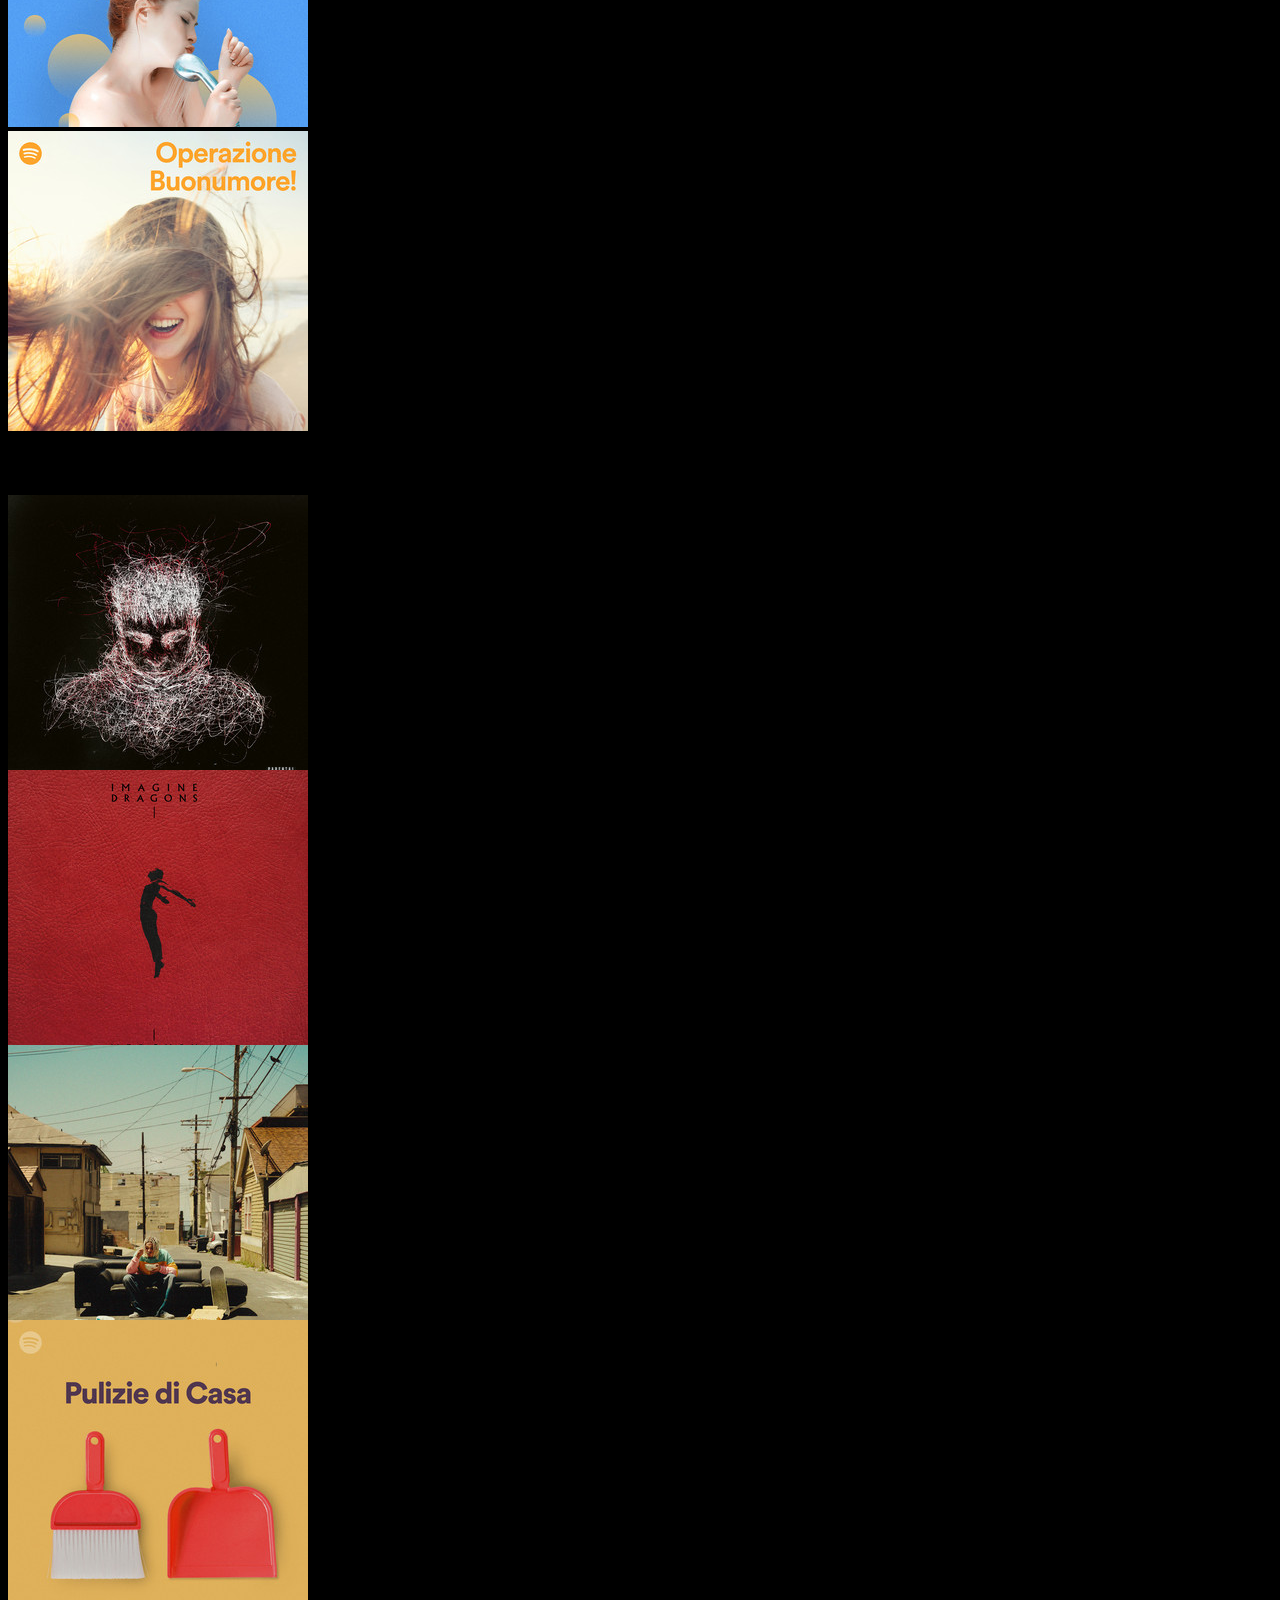
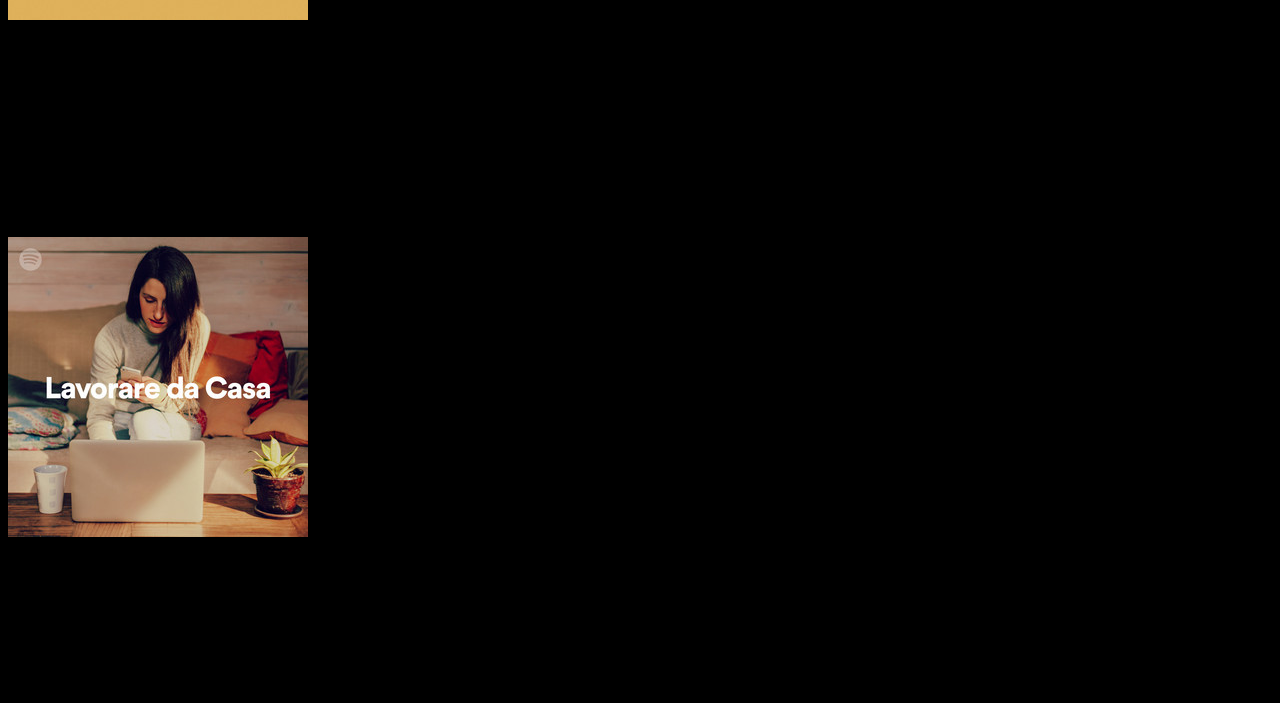
<file: home.html>
<!DOCTYPE html>
<html lang="en">
  <head>
    <meta charset="utf-8" />
    <meta name="viewport" content="width=device-width, initial-scale=1" />
    <title>SpotifyCopy-Home</title>
    <link
      href="https://cdn.jsdelivr.net/npm/bootstrap@5.3.5/dist/css/bootstrap.min.css"
      rel="stylesheet"
      integrity="sha384-SgOJa3DmI69IUzQ2PVdRZhwQ+dy64/BUtbMJw1MZ8t5HZApcHrRKUc4W0kG879m7"
      crossorigin="anonymous"
    />
    <link href="https://cdn.jsdelivr.net/npm/bootstrap-icons@1.10.5/font/bootstrap-icons.css" rel="stylesheet" />
    <link rel="stylesheet" href="./assets/css/circular-font.css" />
    <link rel="stylesheet" href="./assets/css/home.css" />
  </head>
  <body>
    <div id="hero" class="container-fliud">
      <div class="row">
        <div class="col-2 text-light pt-4">
          <h5>
            <svg xmlns="http://www.w3.org/2000/svg" width="16" height="16" fill="currentColor" class="bi bi-three-dots" viewBox="0 0 16 16">
              <path d="M3 9.5a1.5 1.5 0 1 1 0-3 1.5 1.5 0 0 1 0 3m5 0a1.5 1.5 0 1 1 0-3 1.5 1.5 0 0 1 0 3m5 0a1.5 1.5 0 1 1 0-3 1.5 1.5 0 0 1 0 3" />
            </svg>
          </h5>
          <ul class="nav flex-column mb-3">
            <li class="nav-item">
              <a class="nav-link text-white px-0" href="#">
                <svg xmlns="http://www.w3.org/2000/svg" width="16" height="16" fill="currentColor" class="bi bi-house-door-fill" viewBox="0 0 16 16">
                  <path
                    d="M6.5 14.5v-3.505c0-.245.25-.495.5-.495h2c.25 0 .5.25.5.5v3.5a.5.5 0 0 0 .5.5h4a.5.5 0 0 0 .5-.5v-7a.5.5 0 0 0-.146-.354L13 5.793V2.5a.5.5 0 0 0-.5-.5h-1a.5.5 0 0 0-.5.5v1.293L8.354 1.146a.5.5 0 0 0-.708 0l-6 6A.5.5 0 0 0 1.5 7.5v7a.5.5 0 0 0 .5.5h4a.5.5 0 0 0 .5-.5"
                  />
                </svg>
                Home</a
              >
            </li>
            <li class="nav-item">
              <a class="nav-link text-white px-0" href="#">
                <svg xmlns="http://www.w3.org/2000/svg" width="16" height="16" fill="currentColor" class="bi bi-search" viewBox="0 0 16 16">
                  <path
                    d="M11.742 10.344a6.5 6.5 0 1 0-1.397 1.398h-.001q.044.06.098.115l3.85 3.85a1 1 0 0 0 1.415-1.414l-3.85-3.85a1 1 0 0 0-.115-.1zM12 6.5a5.5 5.5 0 1 1-11 0 5.5 5.5 0 0 1 11 0"
                  />
                </svg>
                Cerca</a
              >
            </li>
            <li class="nav-item">
              <a class="nav-link text-white px-0" href="#">
                <svg xmlns="http://www.w3.org/2000/svg" width="16" height="16" fill="currentColor" class="bi bi-music-note-list" viewBox="0 0 16 16">
                  <path d="M12 13c0 1.105-1.12 2-2.5 2S7 14.105 7 13s1.12-2 2.5-2 2.5.895 2.5 2" />
                  <path fill-rule="evenodd" d="M12 3v10h-1V3z" />
                  <path d="M11 2.82a1 1 0 0 1 .804-.98l3-.6A1 1 0 0 1 16 2.22V4l-5 1z" />
                  <path
                    fill-rule="evenodd"
                    d="M0 11.5a.5.5 0 0 1 .5-.5H4a.5.5 0 0 1 0 1H.5a.5.5 0 0 1-.5-.5m0-4A.5.5 0 0 1 .5 7H8a.5.5 0 0 1 0 1H.5a.5.5 0 0 1-.5-.5m0-4A.5.5 0 0 1 .5 3H8a.5.5 0 0 1 0 1H.5a.5.5 0 0 1-.5-.5"
                  />
                </svg>
                La tua libreria</a
              >
            </li>
          </ul>
          <ul class="nav flex-column mb-3">
            <li class="nav-item">
              <a class="nav-link text-white px-0" href="#">
                <svg xmlns="http://www.w3.org/2000/svg" width="16" height="16" fill="currentColor" class="bi bi-plus-square-fill" viewBox="0 0 16 16">
                  <path
                    d="M2 0a2 2 0 0 0-2 2v12a2 2 0 0 0 2 2h12a2 2 0 0 0 2-2V2a2 2 0 0 0-2-2zm6.5 4.5v3h3a.5.5 0 0 1 0 1h-3v3a.5.5 0 0 1-1 0v-3h-3a.5.5 0 0 1 0-1h3v-3a.5.5 0 0 1 1 0"
                  />
                </svg>
                Crea playlist</a
              >
            </li>
            <li class="nav-item">
              <a class="nav-link text-white px-0" href="#">
                <svg xmlns="http://www.w3.org/2000/svg" width="16" height="16" fill="currentColor" class="bi bi-heart-fill" viewBox="0 0 16 16">
                  <path fill-rule="evenodd" d="M8 1.314C12.438-3.248 23.534 4.735 8 15-7.534 4.736 3.562-3.248 8 1.314" />
                </svg>
                Brani che ti piacciono</a
              >
            </li>
            <li class="nav-item">
              <a class="nav-link text-white px-0" href="#">
                <svg xmlns="http://www.w3.org/2000/svg" width="16" height="16" fill="currentColor" class="bi bi-flag-fill" viewBox="0 0 16 16">
                  <path
                    d="M14.778.085A.5.5 0 0 1 15 .5V8a.5.5 0 0 1-.314.464L14.5 8l.186.464-.003.001-.006.003-.023.009a12 12 0 0 1-.397.15c-.264.095-.631.223-1.047.35-.816.252-1.879.523-2.71.523-.847 0-1.548-.28-2.158-.525l-.028-.01C7.68 8.71 7.14 8.5 6.5 8.5c-.7 0-1.638.23-2.437.477A20 20 0 0 0 3 9.342V15.5a.5.5 0 0 1-1 0V.5a.5.5 0 0 1 1 0v.282c.226-.079.496-.17.79-.26C4.606.272 5.67 0 6.5 0c.84 0 1.524.277 2.121.519l.043.018C9.286.788 9.828 1 10.5 1c.7 0 1.638-.23 2.437-.477a20 20 0 0 0 1.349-.476l.019-.007.004-.002h.001"
                  />
                </svg>
                I tuoi episodi</a
              >
            </li>
          </ul>
          <ul class="nav flex-column">
            <li class="nav-item"><a class="nav-link text-white px-0" href="#">early stage emily syndrome</a></li>
            <li class="nav-item"><a class="nav-link text-white px-0" href="#">Be The Young</a></li>
            <li class="nav-item"><a class="nav-link text-white px-0" href="#">saggio vibes</a></li>
            <li class="nav-item"><a class="nav-link text-white px-0" href="#">2021 lol</a></li>
            <li class="nav-item"><a class="nav-link text-white px-0" href="#">that fucking mood</a></li>
          </ul>
        </div>
        <div id="middle-column" class="container col-7 text-light pt-4">
          <div class="position-relative d-inline-block mb-2">
            <!-- Freccia indietro -->
            <i class="bi bi-chevron-left m-3 fs-4 text-white"></i>

            <!-- Freccia avanti -->
            <i class="bi bi-chevron-right m-3 fs-4 text-white" style="left: 2.5rem"></i>
          </div>
          <!-- Album -->
          <div id="album" class="d-flex mb-4">
            <img src="./assets/imgs/main/Viola_Album_Cover.jpg" id="copertina" class="me-3" alt="copertina album" />
            <div>
              <p>ALBUM</p>
              <button id="nascondi-btn" class="text-secondary rounded-3"><strong>NASCONDI ANNUNCIO</strong></button>

              <h1>VIOLA (feat. Salmo)</h1>
              <p>Fedez, Salmo</p>
              <div class="d-flex aligh-items-center">
                <button id="play-btn" class="btn me-2 rounded-5 px-4"><strong>Play</strong></button>
                <button class="btn btn-outline-light rounded-5 px-4"><strong>Salva</strong></button>
                <i class="bi bi-three-dots ms-3 fs-2"></i>
              </div>
            </div>
          </div>
          <!-- Buonasera -->
          <h4 class="mb-3">Buonasera</h4>
          <div class="row mb-4">
            <div class="col-4">
              <div class="bg-dark mb-3 text-white rounded">
                <img src="./assets/imgs/main/image-5.jpg" class="img-fluid me-2 rounded-start" alt="placeholder" />
                early stage emily syndrome
              </div>
            </div>
            <div class="col-4">
              <div class="bg-dark mb-3 text-white rounded">
                <img src="./assets/imgs/main/image-6.jpg" class="img-fluid me-2 rounded-start" alt="placeholder" />
                Be The Young
              </div>
            </div>
            <div class="col-4">
              <div class="bg-dark mb-3 text-white rounded">
                <img src="./assets/imgs/main/image-7.jpg" class="img-fluid me-2 rounded-start" alt="placeholder" />
                saggio vibes
              </div>
            </div>
            <div class="col-4">
              <div class="bg-dark mb-3 text-white rounded">
                <img src="./assets/imgs/main/image-8.jpg" class="img-fluid me-2 rounded-start" alt="placeholder" />
                Brani che ti piacciono
              </div>
            </div>
            <div class="col-4">
              <div class="bg-dark mb-3 text-white rounded">
                <img src="./assets/imgs/main/image-9.jpg" class="img-fluid me-2 rounded-start" alt="placeholder" />
                2021 lol
              </div>
            </div>
            <div class="col-4">
              <div class="bg-dark mb-3 text-white rounded">
                <img src="./assets/imgs/main/image-10.jpg" class="img-fluid me- rounded-start2" alt="placeholder" />
                Deep Dive with Ali Abdaal
              </div>
            </div>
          </div>
          <!--Alto che ti piace-->
          <h4 class="mb-3">Altro di ciò che ti piace</h4>
          <div id="altro-che-ti-piace" class="row">
            <div class="col-3">
              <div class="card bg-dark text-white border-0 d-flex flex-column justify-content-around align-items-center rounded py-3" style="height: 275px">
                <img src="./assets/imgs/main/image-1.jpg" class="img-fluid mb-2" alt="placeholder" />
                <div class="card-body">
                  <p><strong>Hot Hits Italia</strong></p>
                  <p>Autore</p>
                </div>
              </div>
            </div>
            <div class="col-3">
              <div class="card bg-dark text-white border-0 d-flex flex-column justify-content-around align-items-center rounded py-3" style="height: 275px">
                <img src="./assets/imgs/main/image-11.jpg" class="img-fluid mb-2" alt="placeholder" />
                <div class="card-body">
                  <p><strong>Hot Hits Italia</strong></p>
                  <p>Autore</p>
                </div>
              </div>
            </div>
            <div class="col-3">
              <div class="card bg-dark text-white border-0 d-flex flex-column justify-content-around align-items-center rounded py-3" style="height: 275px">
                <img src="./assets/imgs/main/image-12.jpg" class="img-fluid mb-2" alt="placeholder" />
                <div class="card-body">
                  <p><strong>Hot Hits Italia</strong></p>
                  <p>Autore</p>
                </div>
              </div>
            </div>
            <div class="col-3">
              <div class="card bg-dark text-white border-0 d-flex flex-column justify-content-around align-items-center rounded py-3" style="height: 275px">
                <img src="./assets/imgs/main/image-13.jpg" class="img-fluid mb-2" alt="placeholder" />
                <div class="card-body">
                  <p><strong>Hot Hits Italia</strong></p>
                  <p>Autore</p>
                </div>
              </div>
            </div>
          </div>
        </div>
        <div class="col-2 text-light pt-4">
          <div class="d-flex justify-content-between aligh-items-center">
            <h6 class="d-inline-block"><strong>Attività amici</strong></h6>
            <div>
              <i class="bi bi-person-plus"></i>
              <i class="bi bi-x"></i>
            </div>
          </div>

          <div class="mb-3">
            <strong>Charlie Hookham</strong><br />
            In Camera - Yumi Zouma<br />
            4 ore
          </div>
          <div class="mb-3">
            <strong>lightdark02</strong><br />
            Aimed to Kill - Jade LeMac<br />
            8 ore
          </div>
          <div>
            <strong>Valeria Traverso</strong><br />
            New Kings - Sleeping Wolf<br />
            3 giorni
          </div>
        </div>
      </div>
    </div>

    <!-- Player bar -->
    <div id="player" class="row bg-dark text-white align-items-center py-4 px-4">
      <div class="col-3 d-flex align-items-center">
        <img src="./assets/imgs/main/image-16.jpg" class="me-2" alt="brano" />
        <div>
          <div>Fat Funny Friend</div>
          <div class="small">Maddie Zahm</div>
        </div>
        <svg xmlns="http://www.w3.org/2000/svg" width="16" height="16" fill="currentColor" class="bi bi-heart ms-4" viewBox="0 0 16 16">
          <path
            d="m8 2.748-.717-.737C5.6.281 2.514.878 1.4 3.053c-.523 1.023-.641 2.5.314 4.385.92 1.815 2.834 3.989 6.286 6.357 3.452-2.368 5.365-4.542 6.286-6.357.955-1.886.838-3.362.314-4.385C13.486.878 10.4.28 8.717 2.01zM8 15C-7.333 4.868 3.279-3.04 7.824 1.143q.09.083.176.171a3 3 0 0 1 .176-.17C12.72-3.042 23.333 4.867 8 15"
          />
        </svg>
      </div>
      <div class="col-6 text-center d-flex flex-column aligh-items-center">
        <!-- Sezione centrale: controlli -->
        <div class="col-6 d-flex flex-column align-items-center" style="width: 100%">
          <!-- Controlli -->
          <div class="d-flex align-items-center gap-3">
            <i class="bi bi-shuffle pointer-hover"></i>
            <i class="bi bi-skip-backward-fill fs-5 pointer-hover"></i>
            <i class="bi bi-play-circle-fill fs-2 pointer-hover"></i>
            <i class="bi bi-skip-forward-fill fs-5 pointer-hover"></i>
            <i class="bi bi-repeat pointer-hover"></i>
          </div>
        </div>
        <!-- Barra avanzamento -->
        <div class="d-flex align-items-center gap-2 w-100 mt-1">
          <small>1:32</small>
          <div id="barra-avanzamento" class="flex-grow-1 bg-secondary rounded" style="height: 4px">
            <div class="bg-white" style="width: 35%; height: 100%"></div>
          </div>
          <small>3:45</small>
        </div>
      </div>
      <div class="col-3 d-flex justify-content-end">
        <!-- Sezione destra: volume & altro -->
        <div class="col-3 d-flex justify-content-end align-items-center gap-3">
          <i class="bi bi-mic"></i>
          <i class="bi bi-list"></i>
          <i class="bi bi-pc-display"></i>
          <i class="bi bi-volume-up"></i>
          <div class="bg-secondary rounded" style="width: 80px; height: 4px">
            <div class="bg-white" style="width: 50%; height: 100%"></div>
          </div>
          <i class="bi bi-arrows-angle-expand"></i>
        </div>
      </div>
    </div>

    <script
      src="https://cdn.jsdelivr.net/npm/bootstrap@5.3.5/dist/js/bootstrap.bundle.min.js"
      integrity="sha384-k6d4wzSIapyDyv1kpU366/PK5hCdSbCRGRCMv+eplOQJWyd1fbcAu9OCUj5zNLiq"
      crossorigin="anonymous"
    ></script>
  </body>
</html>
</file>
<file: assets/css/circular-font.css>
@font-face {
  font-family: "Circular";
  src: url(../fonts/CircularStd-Light.otf);
  font-weight: 300;
  font-style: normal;
}
@font-face {
  font-family: "Circular";
  src: url(../fonts/CircularStd-LightItalic.otf);
  font-weight: 300;
  font-style: italic;
}
@font-face {
  font-family: "Circular";
  src: url(../fonts/CircularStd-Book.otf);
  font-weight: 400;
  font-style: normal;
}
@font-face {
  font-family: "Circular";
  src: url(../fonts/CircularStd-BookItalic.otf);
  font-weight: 400;
  font-style: italic;
}
@font-face {
  font-family: "Circular";
  src: url(../fonts/CircularStd-Medium.otf);
  font-weight: 500;
  font-style: normal;
}
@font-face {
  font-family: "Circular";
  src: url(../fonts/CircularStd-MediumItalic.otf);
  font-weight: 500;
  font-style: italic;
}
@font-face {
  font-family: "Circular";
  src: url(../fonts/CircularStd-MediumItalic.otf);
  font-weight: 500;
  font-style: italic;
}
@font-face {
  font-family: "Circular";
  src: url(../fonts/CircularStd-Bold.otf);
  font-weight: 700;
  font-style: normal;
}
@font-face {
  font-family: "Circular";
  src: url(../fonts/CircularStd-BoldItalic.otf);
  font-weight: 700;
  font-style: italic;
}
@font-face {
  font-family: "Circular";
  src: url(../fonts/CircularStd-Black.otf);
  font-weight: 900;
  font-style: normal;
}
@font-face {
  font-family: "Circular";
  src: url(../fonts/CircularStd-BlackItalic.otf);
  font-weight: 900;
  font-style: italic;
}
</file>
<file: assets/css/search.css>
.rotated-bg {
  background-size: cover;
  background-position: center;
  background-repeat: no-repeat;
  transform: rotate(20deg);
  opacity: 1;
  transition: transform 0.3s ease;
}

.category-card {
  border-radius: 10px;
  overflow: hidden;
  position: relative;
}

.category-card .rotated-bg {
  position: absolute;
  top: 23px;
  left: 266px;
  width: 30%;
  height: 100%;
  z-index: -1;
}

.category-card h5 {
  font-size: 1.2rem;
  font-weight: bold;
  text-shadow: 1px 1px 2px rgba(0, 0, 0, 0.5);
}

.card-img-top {
  border-radius: 10px;
}

.card-body {
  text-align: center;
}

.card {
  box-shadow: 0 4px 8px rgba(0, 0, 0, 0.2);
  transition: transform 0.3s ease, box-shadow 0.3s ease;
}

/* .card:hover {
  transform: scale(1.05);
  box-shadow: 0 6px 12px rgba(0, 0, 0, 0.3);
}
 */
</file>
<file: assets/css/home.css>
body {
  background-color: black;
}
</file>
